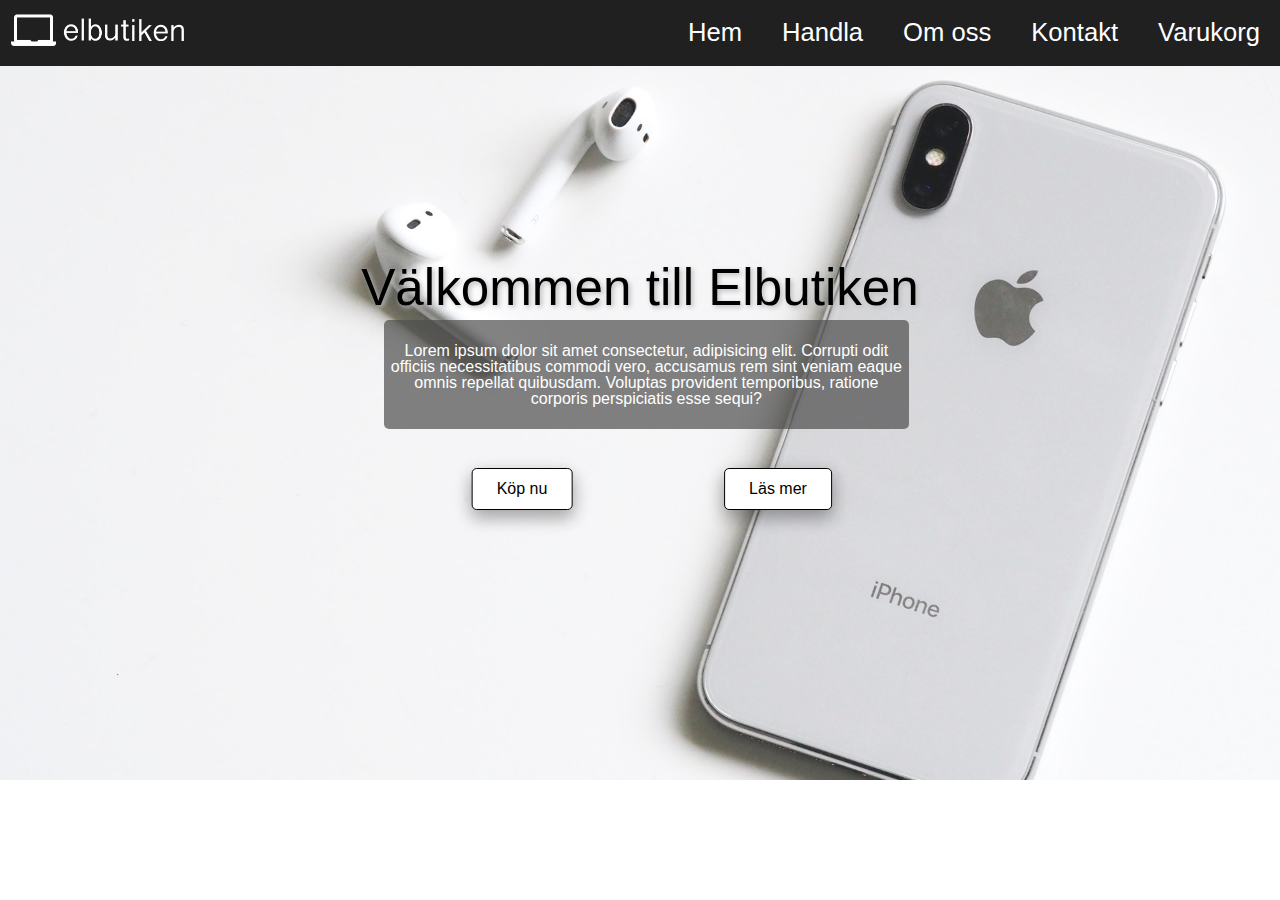
<file: index.html>
<!DOCTYPE html>
<html lang="sv">

  <head>
    <meta charset="UTF-8">
    <meta name="viewport" content="width=device-width, initial-scale=1, shrink-to-fit=no">
    <meta name="description" content="På Elbutiken kan man köpa datorer, mobiltelefoner och tillbehör">
    <meta name="keywords" content="Elbutiken, elektronik, datorer, mobiltelefoner, tillbehör">
    <meta http-equiv="X-UA-Compatible" content="ie=edge">
    <title>Elbutiken - Hem</title>
    <link rel="stylesheet" href="site.css">
    <link rel="stylesheet" href="https://cdnjs.cloudflare.com/ajax/libs/font-awesome/4.7.0/css/font-awesome.min.css">
    <script src="script.js"></script>
  </head>

  <body>
  
    <div class="site-index">

      <header class="invisible-header"></header>

      <!-- Brett fönster -->
      <header class="navbar-brett" id="brett">
        <div class="navbar-logo">
          <a href="index.html"><img src="./bilder/logo_elbutiken.png" alt="logo" style="height: 50px;"></a>
        </div>
        <nav class="navbar-links">
          <ul>
            <li><a aria-label="Varukorg" href="varukorg.html">Varukorg</a></li>
            <li><a aria-label="Kontakt" href="kontakt.html">Kontakt</a></li>
            <li><a aria-label="Om oss" href="omoss.html">Om oss</a></li>
            <li><a aria-label="Handla" href="handla.html">Handla</a></li>
            <li><a aria-label="Hem" href="index.html">Hem</a></li>
          </ul>
        </nav>
      </header>
      <!-- Mellan fönster -->
      <header class="navbar-mellan" id="mellan">
          <div class="navbar-logo">
            <a href="index.html"><img src="./bilder/logo_elbutiken.png" alt="logo" style="height: 50px;"></a>
          </div>
          <nav class="navbar-links">
            <ul>
              <li><a aria-label="Varukorg" href="varukorg.html">Varukorg</a></li>
              <li><a aria-label="Kontakt" href="kontakt.html">Kontakt</a></li>
              <li><a aria-label="Om oss" href="omoss.html">Om oss</a></li>
              <li><a aria-label="Handla" href="handla.html">Handla</a></li>
              <li><a aria-label="Hem" href="index.html">Hem</a></li>
            </ul>
          </nav>
        </header>
      <!-- Smalt fönster -->
       <header class="topnav">
          <a href="index.html" class="active"><img src="./bilder/logo_elbutiken.png" alt="logo" style="height: 50px;"></a>
          <!-- Navigation links (hidden by default) -->
          <nav id="myLinks">
              <ul>
                <li><a class="topnav-links" aria-label="Hem" href="index.html">Hem</a></li>
                <li><a class="topnav-links" aria-label="Handla" href="handla.html">Handla</a></li>
                <li><a class="topnav-links" aria-label="Om oss" href="omoss.html">Om oss</a></li>
                <li><a class="topnav-links" aria-label="Kontakt" href="kontakt.html">Kontakt</a></li>
                <li><a class="topnav-links" aria-label="Varukorg" href="varukorg.html">Varukorg</a></li>
              </ul>
            </nav>
          <!-- "Hamburger menu" / "Bar icon" to toggle the navigation links -->
          <a href="javascript:void(0);" class="icon" onclick="myFunction()">
              <i class="fa fa-bars"></i>
          </a>
         </header>

      <main class="main-area knapp1 knapp2">
  
        <section class="brett-fönster">
          <picture>
            <img class="main-img" src="./bilder/iphone-airpods-big.jpg" alt="iPhone">
          </picture>
          <h2 class="main-heading">Välkommen till Elbutiken</h2>
          <p class="main-text"><br> Lorem ipsum dolor sit amet consectetur, adipisicing elit. Corrupti odit officiis necessitatibus commodi vero, accusamus rem sint veniam eaque omnis repellat quibusdam. Voluptas provident temporibus, ratione corporis perspiciatis esse sequi? <br><br></p>
          <a class="btn1" href="handla.html">Köp nu</a>
          <a class="btn2" href="omoss.html">Läs mer</a>
        </section>

        <section class="mellan-fönster">
          <picture>
            <img class="main-img" src="./bilder/iphone-airpods-medium.jpg" alt="iPhone">
          </picture>
          <h1 class="main-heading">Välkommen till Elbutiken</h1>
          <p class="main-text"><br> Lorem ipsum dolor sit amet consectetur, adipisicing elit. Corrupti odit officiis necessitatibus commodi vero, accusamus rem sint veniam eaque omnis repellat quibusdam. Voluptas provident temporibus, ratione corporis perspiciatis esse sequi? <br><br></p>
          <a class="btn1" href="handla.html">Köp nu</a>
          <a class="btn2" href="omoss.html">Läs mer</a>  
        </section>

        <section class="smalt-fönster">
          <picture>
            <img class="main-img" src="./bilder/iphone-airpods-small2.png" alt="iPhone">
          </picture>
          <h2 class="main-heading">Välkommen till Elbutiken</h2>
          <p class="main-text"><br> Lorem ipsum dolor sit amet consectetur, adipisicing elit. Corrupti odit officiis necessitatibus commodi vero, accusamus rem sint veniam eaque omnis repellat quibusdam. Voluptas provident temporibus, ratione corporis perspiciatis esse sequi? <br><br></p>
          <a class="btn1" href="handla.html">Köp nu</a>
          <a class="btn2" href="omoss.html">Läs mer</a>
        </section>

      </main>

    </div>
  
  </body>

</html>
</file>
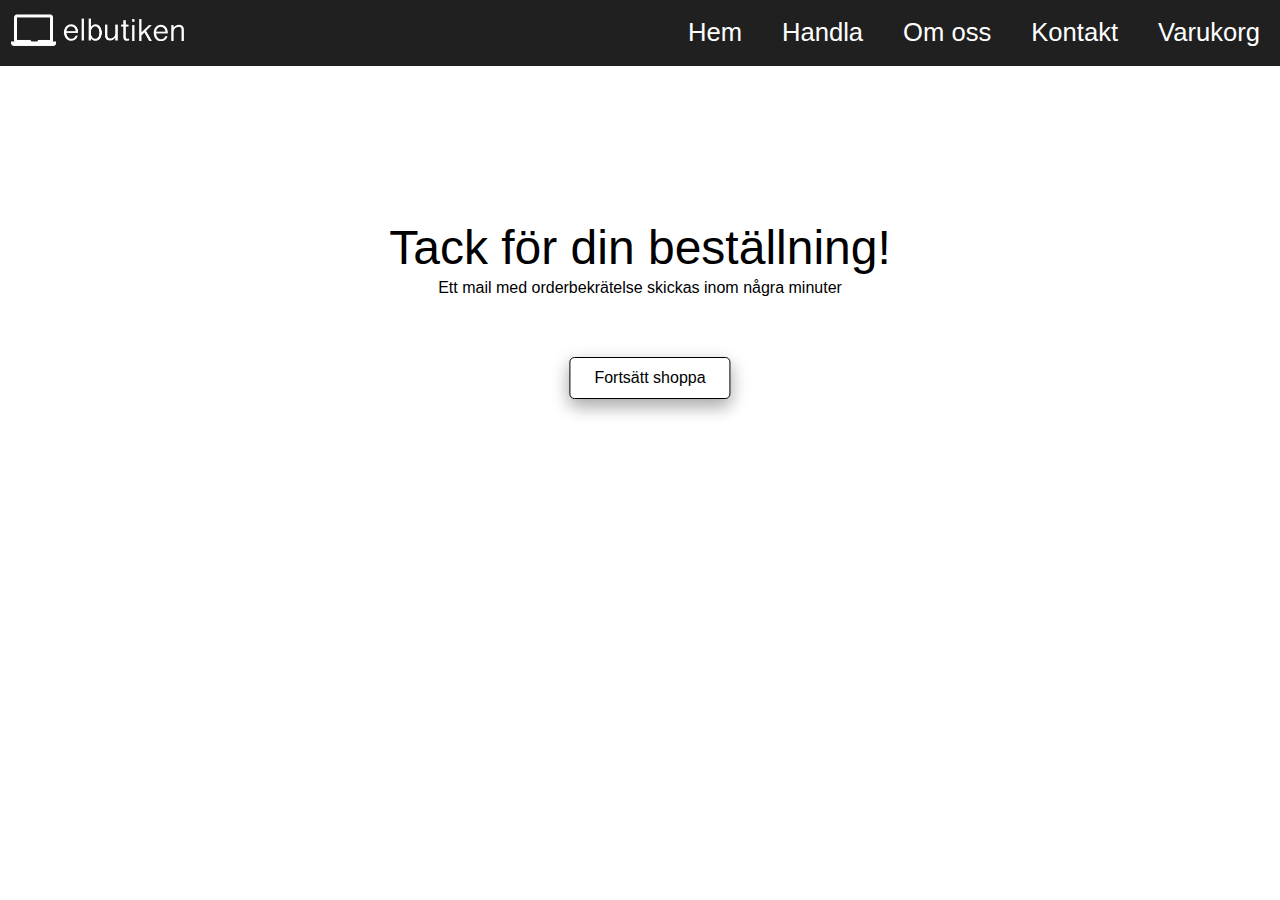
<file: betalning.html>
<!DOCTYPE html>
<html lang="sv">

  <head>
    <meta charset="UTF-8">
    <meta name="viewport" content="width=device-width, initial-scale=1, shrink-to-fit=no">
    <meta name="author" content="Joakim Ziegler">
    <meta name="description" content="På Elbutiken kan man köpa datorer, mobiltelefoner och tillbehör">
    <meta name="keywords" content="Elbutiken, elektronik, datorer, mobiltelefoner, tillbehör">
    <meta http-equiv="X-UA-Compatible" content="ie=edge">
    <title>Elbutiken - varukorg</title>
    <link rel="stylesheet" href="site.css">
    <link rel="stylesheet" href="https://cdnjs.cloudflare.com/ajax/libs/font-awesome/4.7.0/css/font-awesome.min.css">
    <script src="script.js"></script>
  </head>

  <body>
  
     <div class="">

      <header class="invisible-header"></header>

      <!-- Brett fönster -->
      <header class="navbar-brett">
        <div class="navbar-logo">
          <a href="index.html"><img src="./bilder/logo_elbutiken.png" alt="logo" style="height: 50px;"></a>
        </div>
        <nav class="navbar-links">
          <ul>
            <li><a aria-label="Varukorg" href="varukorg.html">Varukorg</a></li>
            <li><a aria-label="Kontakt" href="kontakt.html">Kontakt</a></li>
            <li><a aria-label="Om oss" href="omoss.html">Om oss</a></li>
            <li><a aria-label="Handla" href="handla.html">Handla</a></li>
            <li><a aria-label="Hem" href="index.html">Hem</a></li>
          </ul>
        </nav>
      </header>
      <!-- Mellan fönster -->
      <header class="navbar-mellan">
          <div class="navbar-logo">
            <a href="index.html"><img src="./bilder/logo_elbutiken.png" alt="logo" style="height: 50px;"></a>
          </div>
          <nav class="navbar-links">
            <ul>
             <li><a aria-label="Varukorg" href="varukorg.html">Varukorg</a></li>
             <li><a aria-label="Kontakt" href="kontakt.html">Kontakt</a></li>
             <li><a aria-label="Om oss" href="omoss.html">Om oss</a></li>
             <li><a aria-label="Handla" href="handla.html">Handla</a></li>
             <li><a aria-label="Hem" href="index.html">Hem</a></li>
            </ul>
          </nav>
        </header>
      <!-- Smalt fönster -->
       <header class="topnav">
          <a href="index.html" class="active"><img src="./bilder/logo_elbutiken.png" alt="logo" style="height: 50px;"></a>
          <!-- Navigation links (hidden by default) -->
          <nav id="myLinks">
                <ul>
                  <li><a class="topnav-links" aria-label="Hem" href="index.html">Hem</a></li>
                  <li><a class="topnav-links" aria-label="Handla" href="handla.html">Handla</a></li>
                  <li><a class="topnav-links" aria-label="Om oss" href="omoss.html">Om oss</a></li>
                  <li><a class="topnav-links" aria-label="Kontakt" href="kontakt.html">Kontakt</a></li>
                  <li><a class="topnav-links" aria-label="Varukorg" href="varukorg.html">Varukorg</a></li>
                </ul>
            </nav>
          <!-- "Hamburger menu" / "Bar icon" to toggle the navigation links -->
          <a href="javascript:void(0);" class="icon" onclick="myFunction()">
              <i class="fa fa-bars"></i>
          </a>
         </header>

      <header class="invisible-row-omoss"></header>

      <main class="main-area-omoss shoppa-knapp">

        <h1 class="omoss-heading"><br><br><br> Tack för din beställning!</h1>
        <p class="omoss-main-text">Ett mail med orderbekrätelse skickas inom några minuter<br><br><a class="btn" href="handla.html">Fortsätt shoppa</a></p>
       </main>

    </div>
  
  </body>

</html>
</file>
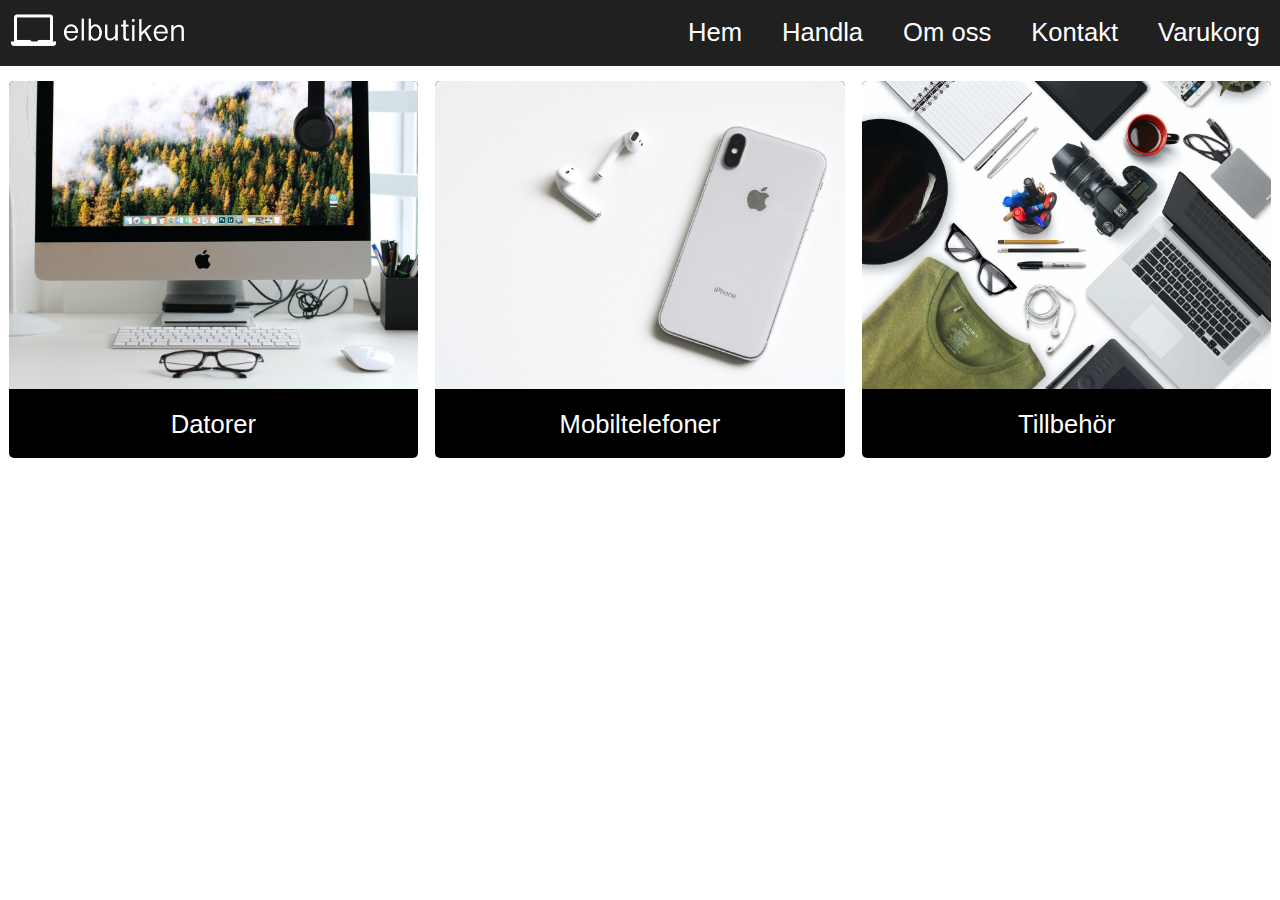
<file: handla.html>
<!DOCTYPE html>
<html lang="sv">

  <head>
    <meta charset="UTF-8">
    <meta name="viewport" content="width=device-width, initial-scale=1, shrink-to-fit=no">
    <meta name="description" content="På Elbutiken kan man köpa datorer, mobiltelefoner och tillbehör">
    <meta name="keywords" content="Elbutiken, elektronik, datorer, mobiltelefoner, tillbehör">
    <meta http-equiv="X-UA-Compatible" content="ie=edge">
    <title>Elbutiken - Handla</title>
    <link rel="stylesheet" href="site.css">
    <link rel="stylesheet" href="https://cdnjs.cloudflare.com/ajax/libs/font-awesome/4.7.0/css/font-awesome.min.css">
    <script src="script.js"></script>
  </head>

  <body>
  
     <div class="site-handla">

      <header class="invisible-header"></header>

      <!-- Brett fönster -->
      <header class="navbar-brett">
        <div class="navbar-logo">
          <a href="index.html"><img src="./bilder/logo_elbutiken.png" alt="logo" style="height: 50px;"></a>
        </div>
        <nav class="navbar-links">
          <ul>
            <li><a aria-label="Varukorg" href="varukorg.html">Varukorg</a></li>
            <li><a aria-label="Kontakt" href="kontakt.html">Kontakt</a></li>
            <li><a aria-label="Om oss" href="omoss.html">Om oss</a></li>
            <li><a aria-label="Handla" href="handla.html">Handla</a></li>
            <li><a aria-label="Hem" href="index.html">Hem</a></li>
          </ul>
        </nav>
      </header>
      <!-- Mellan fönster -->
      <header class="navbar-mellan">
          <div class="navbar-logo">
            <a href="index.html"><img src="./bilder/logo_elbutiken.png" alt="logo" style="height: 50px;"></a>
          </div>
          <nav class="navbar-links">
            <ul>
              <li><a aria-label="Varukorg" href="varukorg.html">Varukorg</a></li>
              <li><a aria-label="Kontakt" href="kontakt.html">Kontakt</a></li>
              <li><a aria-label="Om oss" href="omoss.html">Om oss</a></li>
              <li><a aria-label="Handla" href="handla.html">Handla</a></li>
              <li><a aria-label="Hem" href="index.html">Hem</a></li>
            </ul>
          </nav>
        </header>
      <!-- Smalt fönster -->
       <header class="topnav">
          <a href="index.html" class="active"><img src="./bilder/logo_elbutiken.png" alt="logo" style="height: 50px;"></a>
          <!-- Navigation links (hidden by default) -->
          <nav id="myLinks">
                <ul>
                  <li><a class="topnav-links" aria-label="Hem" href="index.html">Hem</a></li>
                  <li><a class="topnav-links" aria-label="Handla" href="handla.html">Handla</a></li>
                  <li><a class="topnav-links" aria-label="Om oss" href="omoss.html">Om oss</a></li>
                  <li><a class="topnav-links" aria-label="Kontakt" href="kontakt.html">Kontakt</a></li>
                  <li><a class="topnav-links" aria-label="Varukorg" href="varukorg.html">Varukorg</a></li>
                </ul>
            </nav>
          <!-- "Hamburger menu" / "Bar icon" to toggle the navigation links -->
          <a href="javascript:void(0);" class="icon" onclick="myFunction()">
              <i class="fa fa-bars"></i>
          </a>
         </header>

      <main class="main-area-handla">

       <header class="invisible-row"></header>

       <!-- Brett/mellan fönster  -->
           <a href="varukorg.html" class="produkt1-brett box-handla">
            <picture>
                <img class="produkt-img" src="./bilder/imac-medium.jpg" alt="datorer">
            </picture>
              <div class="produkt-grid">
                  <h2 class="produkt-text1"><b>Datorer</b></h2>
              </div>
            </a>
      
          <a href="varukorg.html" class="produkt2-brett box-handla">
            <picture>
                <img class="produkt-img" src="./bilder/iphone-airpods-medium.jpg" alt="mobiltelefoner">
            </picture>
              <div class="produkt-grid">
                 <h2 class="produkt-text1"><b>Mobiltelefoner</b></h2>
              </div>
          </a>

          <a href="varukorg.html" class="produkt3-brett box-handla">
            <picture>
                <img class="produkt-img" src="./bilder/tillbehor-medium.jpg" alt="tillbehör">
            </picture>
              <div class="produkt-grid">
                 <h2 class="produkt-text1"><b>Tillbehör</b></h2>
              </div>
           </a>

        <!-- Smalt fönster  -->
            <a href="varukorg.html" class="produkt1-smalt box-handla">
                <picture>
                  <img class="produkt-img" src="./bilder/imac-small.jpg" alt="datorer">
                </picture>
                <div class="produkt-grid">
                 <h2 class="produkt-text1"><b>Datorer</b></h2>
                </div>
            </a>

            <a href="varukorg.html" class="produkt2-smalt box-handla">
                <picture>
                  <img class="produkt-img" src="./bilder/iphone-airpods-small.jpg" alt="mobiltelefoner">
                </picture>
                <div class="produkt-grid">
                 <h2 class="produkt-text1"><b>Mobiltelefoner</b></h2>
                </div>
            </a>

            <a href="varukorg.html" class="produkt3-smalt box-handla">
                <picture>
                  <img class="produkt-img" src="./bilder/tillbehor-small.jpg" alt="tillbehör">
                </picture>
                <div class="produkt-grid">
                 <h2 class="produkt-text1"><b>Tillbehör</b></h2>
                </div>
            </a>

       </main>

    </div>
  
  </body>

</html>
</file>
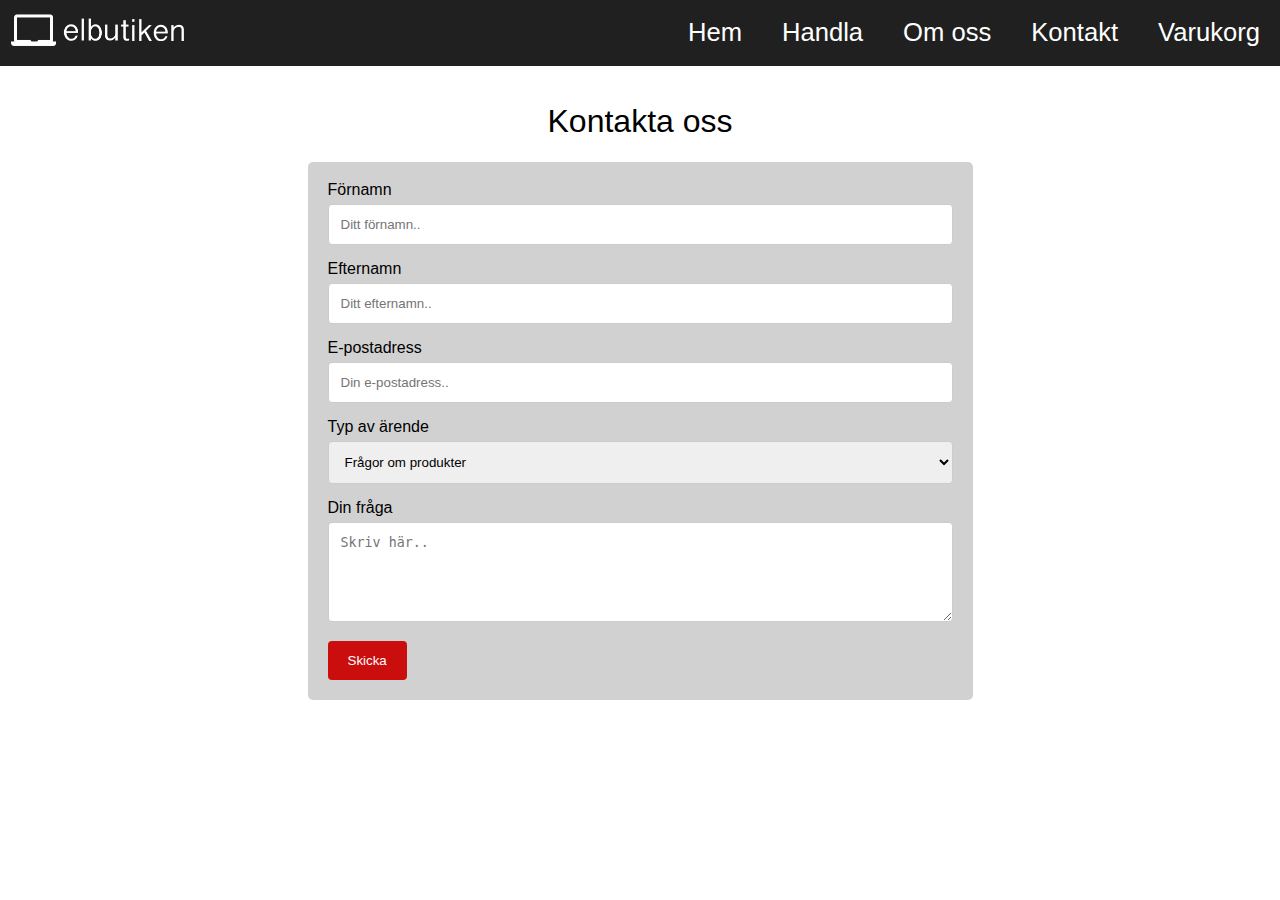
<file: kontakt.html>
<!DOCTYPE html>
<html lang="sv">

  <head>
    <meta charset="UTF-8">
    <meta name="viewport" content="width=device-width, initial-scale=1, shrink-to-fit=no">
    <meta name="description" content="På Elbutiken kan man köpa datorer, mobiltelefoner och tillbehör">
    <meta name="keywords" content="Elbutiken, elektronik, datorer, mobiltelefoner, tillbehör">
    <meta http-equiv="X-UA-Compatible" content="ie=edge">
    <title>Elbutiken - Kontakt</title>
    <link rel="stylesheet" href="site.css">
    <link rel="stylesheet" href="https://cdnjs.cloudflare.com/ajax/libs/font-awesome/4.7.0/css/font-awesome.min.css">
    <script src="script.js"></script>
  </head>

  <body>
  
     <div class="">

      <header class="invisible-header"></header>

      <!-- Brett fönster -->
      <header class="navbar-brett">
        <div class="navbar-logo">
          <a href="index.html"><img src="./bilder/logo_elbutiken.png" alt="logo" style="height: 50px;"></a>
        </div>
        <nav class="navbar-links">
          <ul>
            <li><a aria-label="Varukorg" href="varukorg.html">Varukorg</a></li>
            <li><a aria-label="Kontakt" href="kontakt.html">Kontakt</a></li>
            <li><a aria-label="Om oss" href="omoss.html">Om oss</a></li>
            <li><a aria-label="Handla" href="handla.html">Handla</a></li>
            <li><a aria-label="Hem" href="index.html">Hem</a></li>
          </ul>
        </nav>
      </header>
      <!-- Mellan fönster -->
      <header class="navbar-mellan">
          <div class="navbar-logo">
            <a href="index.html"><img src="./bilder/logo_elbutiken.png" alt="logo" style="height: 50px;"></a>
          </div>
          <nav class="navbar-links">
            <ul>
              <li><a aria-label="Varukorg" href="varukorg.html">Varukorg</a></li>
              <li><a aria-label="Kontakt" href="kontakt.html">Kontakt</a></li>
              <li><a aria-label="Om oss" href="omoss.html">Om oss</a></li>
              <li><a aria-label="Handla" href="handla.html">Handla</a></li>
              <li><a aria-label="Hem" href="index.html">Hem</a></li>
            </ul>
          </nav>
        </header>
      <!-- Smalt fönster -->
       <header class="topnav">
          <a href="index.html" class="active"><img src="./bilder/logo_elbutiken.png" alt="logo" style="height: 50px;"></a>
          <!-- Navigation links (hidden by default) -->
          <nav id="myLinks">
                <ul>
                  <li><a class="topnav-links" aria-label="Hem" href="index.html">Hem</a></li>
                  <li><a class="topnav-links" aria-label="Handla" href="handla.html">Handla</a></li>
                  <li><a class="topnav-links" aria-label="Om oss" href="omoss.html">Om oss</a></li>
                  <li><a class="topnav-links" aria-label="Kontakt" href="kontakt.html">Kontakt</a></li>
                  <li><a class="topnav-links" aria-label="Varukorg" href="varukorg.html">Varukorg</a></li>
                </ul>
            </nav>
          <!-- "Hamburger menu" / "Bar icon" to toggle the navigation links -->
          <a href="javascript:void(0);" class="icon" onclick="myFunction()">
              <i class="fa fa-bars"></i>
          </a>
         </header>

         <header class="invisible-row-kontakt"></header>

      <main class="main-area-kontakt">

          <h2 class="heading-kontakt">Kontakta oss</h2>

          <div class="container">
              <form action="skicka-medelande.html">
            
                <label for="fnamn">Förnamn</label>
                <input type="text" id="fnamn" name="förnamn" placeholder="Ditt förnamn..">
            
                <label for="enamn">Efternamn</label>
                <input type="text" id="enamn" name="efternamn" placeholder="Ditt efternamn..">

                <label for="mail">E-postadress</label>
                <input type="text" id="mail" name="mail" placeholder="Din e-postadress..">
            
                <label for="ärende">Typ av ärende</label>
                <select id="ärende" name="ärende">
                  <option value="produkt">Frågor om produkter</option>
                  <option value="order">Frågor om order</option>
                  <option value="retur">Frågor om retur/reklamation</option>
                  <option value="övrigt">Övriga frågor</option>
                </select>
            
                <label for="subject">Din fråga</label>
                <textarea id="subject" name="subject" placeholder="Skriv här.." style="height:100px"></textarea>

                <input type="submit" value="Skicka">
               </form>
           </div>

       </main>

    </div>
  
  </body>

</html>
</file>
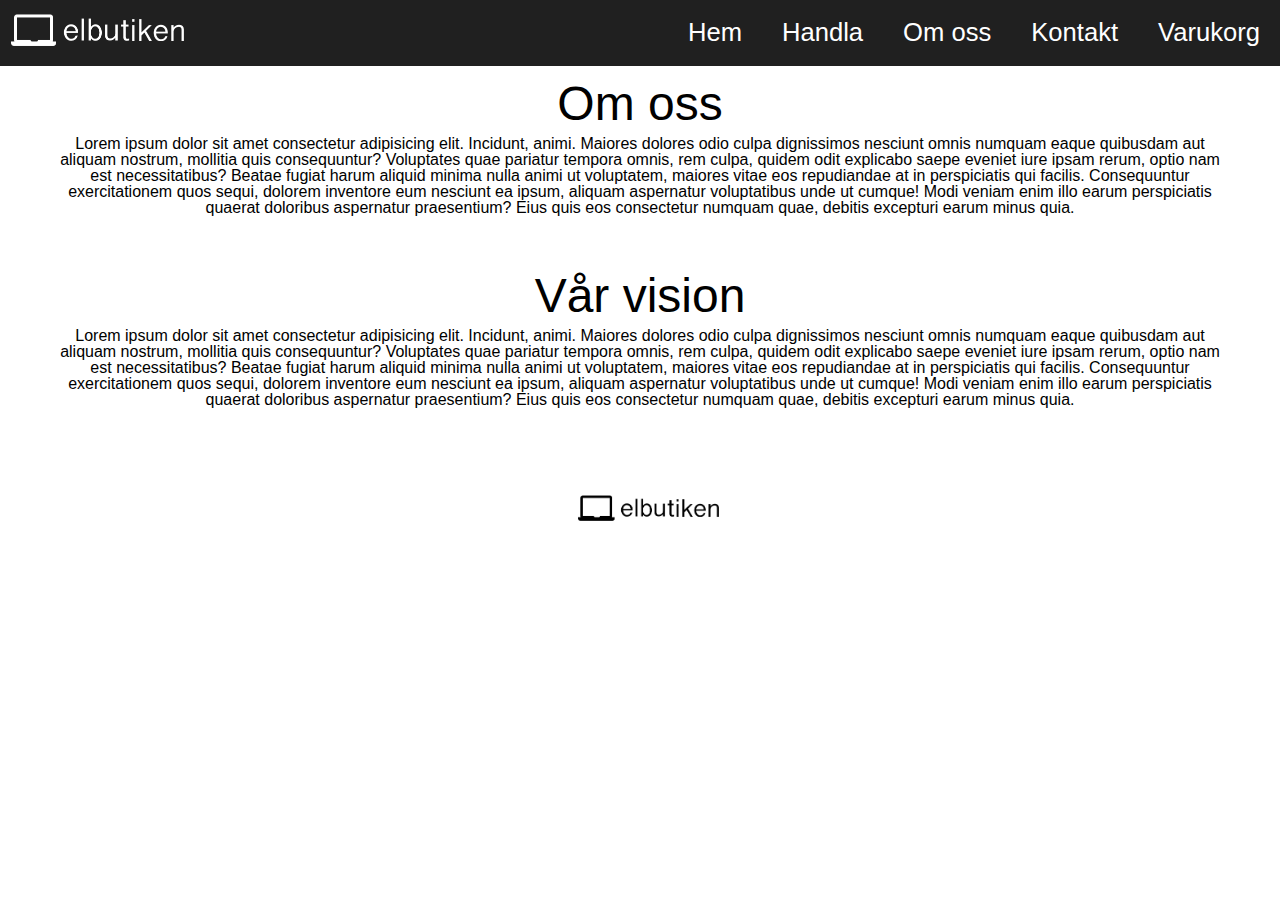
<file: omoss.html>
<!DOCTYPE html>
<html lang="zxx">

  <head>
    <meta charset="UTF-8">
    <meta name="viewport" content="width=device-width, initial-scale=1, shrink-to-fit=no">
    <meta name="description" content="På Elbutiken kan man köpa datorer, mobiltelefoner och tillbehör">
    <meta name="keywords" content="Elbutiken, elektronik, datorer, mobiltelefoner, tillbehör">
    <meta http-equiv="X-UA-Compatible" content="ie=edge">
    <title>Elbutiken - Om oss</title>
    <link rel="stylesheet" href="site.css">
    <link rel="stylesheet" href="https://cdnjs.cloudflare.com/ajax/libs/font-awesome/4.7.0/css/font-awesome.min.css">
    <script src="script.js"></script>
  </head>

  <body>
  
     <div class="">

      <header class="invisible-header"></header>

      <!-- Brett fönster -->
      <header class="navbar-brett">
        <div class="navbar-logo">
          <a href="index.html"><img src="./bilder/logo_elbutiken.png" alt="logo" style="height: 50px;"></a>
        </div>
        <nav class="navbar-links">
          <ul>
            <li><a aria-label="Varukorg" href="varukorg.html">Varukorg</a></li>
            <li><a aria-label="Kontakt" href="kontakt.html">Kontakt</a></li>
            <li><a aria-label="Om oss" href="omoss.html">Om oss</a></li>
            <li><a aria-label="Handla" href="handla.html">Handla</a></li>
            <li><a aria-label="Hem" href="index.html">Hem</a></li>
          </ul>
        </nav>
      </header>
      <!-- Mellan fönster -->
      <header class="navbar-mellan">
          <div class="navbar-logo">
            <a href="index.html"><img src="./bilder/logo_elbutiken.png" alt="logo" style="height: 50px;"></a>
          </div>
          <nav class="navbar-links">
            <ul>
              <li><a aria-label="Varukorg" href="varukorg.html">Varukorg</a></li>
              <li><a aria-label="Kontakt" href="kontakt.html">Kontakt</a></li>
              <li><a aria-label="Om oss" href="omoss.html">Om oss</a></li>
              <li><a aria-label="Handla" href="handla.html">Handla</a></li>
              <li><a aria-label="Hem" href="index.html">Hem</a></li>
            </ul>
          </nav>
        </header>
      <!-- Smalt fönster -->
       <header class="topnav">
          <a href="index.html" class="active"><img src="./bilder/logo_elbutiken.png" alt="logo" style="height: 50px;"></a>
          <!-- Navigation links (hidden by default) -->
          <nav id="myLinks">
                <ul>
                  <li><a class="topnav-links" aria-label="Hem" href="index.html">Hem</a></li>
                  <li><a class="topnav-links" aria-label="Handla" href="handla.html">Handla</a></li>
                  <li><a class="topnav-links" aria-label="Om oss" href="omoss.html">Om oss</a></li>
                  <li><a class="topnav-links" aria-label="Kontakt" href="kontakt.html">Kontakt</a></li>
                  <li><a class="topnav-links" aria-label="Varukorg" href="varukorg.html">Varukorg</a></li>
                </ul>
            </nav>
          <!-- "Hamburger menu" / "Bar icon" to toggle the navigation links -->
          <a href="javascript:void(0);" class="icon" onclick="myFunction()">
              <i class="fa fa-bars"></i>
          </a>
         </header>

      <header class="invisible-row-omoss"></header>

      <main class="main-area-omoss">

            <h1 class="omoss-heading">Om oss</h1>
            <p class="omoss-main-text">Lorem ipsum dolor sit amet consectetur adipisicing elit. Incidunt, animi. Maiores dolores odio culpa dignissimos nesciunt omnis numquam eaque quibusdam aut aliquam nostrum, mollitia quis consequuntur? Voluptates quae pariatur tempora omnis, rem culpa, quidem odit explicabo saepe eveniet iure ipsam rerum, optio nam est necessitatibus? Beatae fugiat harum aliquid minima nulla animi ut voluptatem, maiores vitae eos repudiandae at in perspiciatis qui facilis. Consequuntur exercitationem quos sequi, dolorem inventore eum nesciunt ea ipsum, aliquam aspernatur voluptatibus unde ut cumque! Modi veniam enim illo earum perspiciatis quaerat doloribus aspernatur praesentium? Eius quis eos consectetur numquam quae, debitis excepturi earum minus quia.</p>

            <h1 class="omoss-heading"><br>Vår vision</h1>
            <p class="omoss-main-text">Lorem ipsum dolor sit amet consectetur adipisicing elit. Incidunt, animi. Maiores dolores odio culpa dignissimos nesciunt omnis numquam eaque quibusdam aut aliquam nostrum, mollitia quis consequuntur? Voluptates quae pariatur tempora omnis, rem culpa, quidem odit explicabo saepe eveniet iure ipsam rerum, optio nam est necessitatibus? Beatae fugiat harum aliquid minima nulla animi ut voluptatem, maiores vitae eos repudiandae at in perspiciatis qui facilis. Consequuntur exercitationem quos sequi, dolorem inventore eum nesciunt ea ipsum, aliquam aspernatur voluptatibus unde ut cumque! Modi veniam enim illo earum perspiciatis quaerat doloribus aspernatur praesentium? Eius quis eos consectetur numquam quae, debitis excepturi earum minus quia.</p>

            <picture class="logo-omoss">
                <img class="logo-omoss" src="./bilder/logo-elbutiken-svart.png" alt="logotyp">
            </picture>
       </main>

    </div>
  
  </body>

</html>
</file>
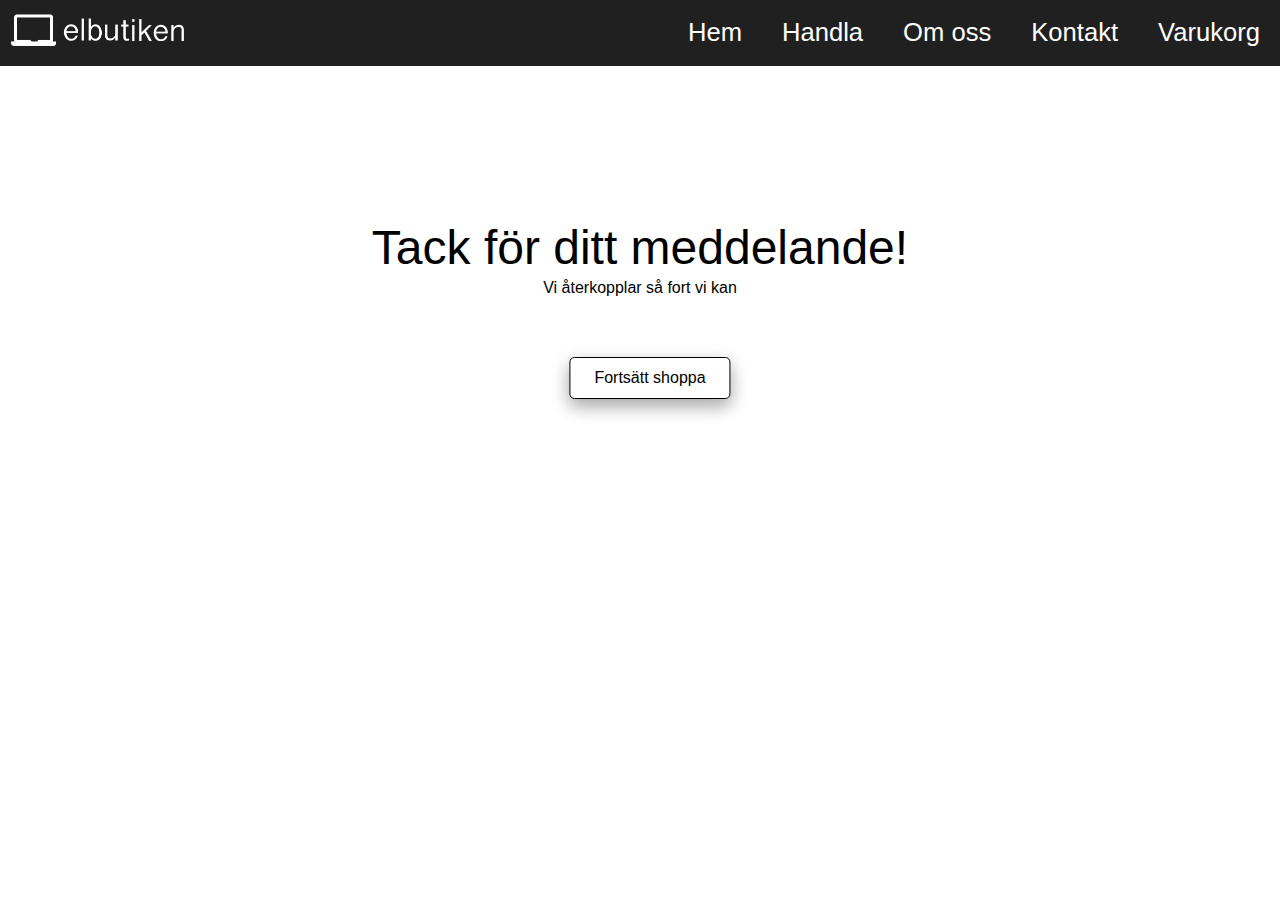
<file: skicka-medelande.html>
<!DOCTYPE html>
<html lang="sv">

  <head>
    <meta charset="UTF-8">
    <meta name="viewport" content="width=device-width, initial-scale=1, shrink-to-fit=no">
    <meta name="description" content="På Elbutiken kan man köpa datorer, mobiltelefoner och tillbehör">
    <meta name="keywords" content="Elbutiken, elektronik, datorer, mobiltelefoner, tillbehör">
    <meta http-equiv="X-UA-Compatible" content="ie=edge">
    <title>Elbutiken - Kontakt</title>
    <link rel="stylesheet" href="site.css">
    <link rel="stylesheet" href="https://cdnjs.cloudflare.com/ajax/libs/font-awesome/4.7.0/css/font-awesome.min.css">
    <script src="script.js"></script>
  </head>

  <body>
  
     <div class="">

      <header class="invisible-header"></header>

      <!-- Brett fönster -->
      <header class="navbar-brett">
        <div class="navbar-logo">
          <a href="index.html"><img src="./bilder/logo_elbutiken.png" alt="logo" style="height: 50px;"></a>
        </div>
        <nav class="navbar-links">
          <ul>
            <li><a aria-label="Varukorg" href="varukorg.html">Varukorg</a></li>
            <li><a aria-label="Kontakt" href="kontakt.html">Kontakt</a></li>
            <li><a aria-label="Om oss" href="omoss.html">Om oss</a></li>
            <li><a aria-label="Handla" href="handla.html">Handla</a></li>
            <li><a aria-label="Hem" href="index.html">Hem</a></li>
          </ul>
        </nav>
      </header>
      <!-- Mellan fönster -->
      <header class="navbar-mellan">
          <div class="navbar-logo">
            <a href="index.html"><img src="./bilder/logo_elbutiken.png" alt="logo" style="height: 50px;"></a>
          </div>
          <nav class="navbar-links">
            <ul>
              <li><a aria-label="Varukorg" href="varukorg.html">Varukorg</a></li>
              <li><a aria-label="Kontakt" href="kontakt.html">Kontakt</a></li>
              <li><a aria-label="Om oss" href="omoss.html">Om oss</a></li>
              <li><a aria-label="Handla" href="handla.html">Handla</a></li>
              <li><a aria-label="Hem" href="index.html">Hem</a></li>
            </ul>
          </nav>
        </header>
      <!-- Smalt fönster -->
       <header class="topnav">
          <a href="index.html" class="active"><img src="./bilder/logo_elbutiken.png" alt="logo" style="height: 50px;"></a>
          <!-- Navigation links (hidden by default) -->
          <nav id="myLinks">
                <ul>
                  <li><a class="topnav-links" aria-label="Hem" href="index.html">Hem</a></li>
                  <li><a class="topnav-links" aria-label="Handla" href="handla.html">Handla</a></li>
                  <li><a class="topnav-links" aria-label="Om oss" href="omoss.html">Om oss</a></li>
                  <li><a class="topnav-links" aria-label="Kontakt" href="kontakt.html">Kontakt</a></li>
                  <li><a class="topnav-links" aria-label="Varukorg" href="varukorg.html">Varukorg</a></li>
                </ul>
            </nav>
          <!-- "Hamburger menu" / "Bar icon" to toggle the navigation links -->
          <a href="javascript:void(0);" class="icon" onclick="myFunction()">
              <i class="fa fa-bars"></i>
          </a>
         </header>

      <header class="invisible-row-omoss"></header>

      <main class="main-area-omoss shoppa-knapp">

        <h1 class="omoss-heading"><br><br><br> Tack för ditt meddelande!</h1>
        <p class="omoss-main-text">Vi återkopplar så fort vi kan <br><br><a class="btn" href="handla.html">Fortsätt shoppa</a></p>
       </main>

    </div>
  
  </body>

</html>
</file>
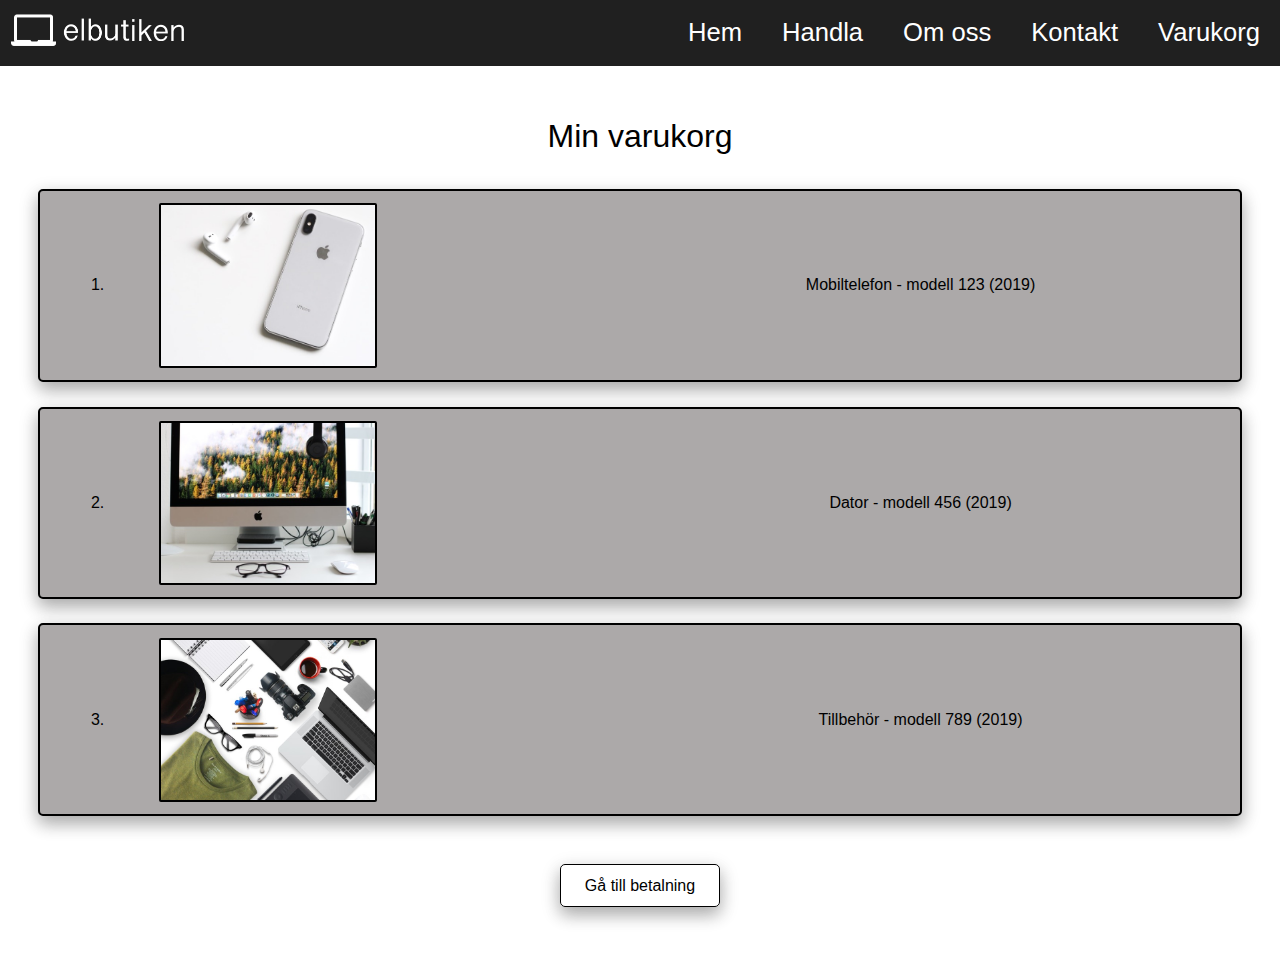
<file: varukorg.html>
<!DOCTYPE html>
<html lang="sv">

  <head>
    <meta charset="UTF-8">
    <meta name="viewport" content="width=device-width, initial-scale=1, shrink-to-fit=no">
    <meta name="description" content="På Elbutiken kan man köpa datorer, mobiltelefoner och tillbehör">
    <meta name="keywords" content="Elbutiken, elektronik, datorer, mobiltelefoner, tillbehör">
    <meta http-equiv="X-UA-Compatible" content="ie=edge">
    <title>Elbutiken - Varukorg</title>
    <link rel="stylesheet" href="site.css">
    <link rel="stylesheet" href="https://cdnjs.cloudflare.com/ajax/libs/font-awesome/4.7.0/css/font-awesome.min.css">
    <script src="script.js"></script>
  </head>

  <body>
  
     <div class="">

      <header class="invisible-header"></header>

      <!-- Brett fönster -->
      <header class="navbar-brett">
        <div class="navbar-logo">
          <a href="index.html"><img src="./bilder/logo_elbutiken.png" alt="logo" style="height: 50px;"></a>
        </div>
        <nav class="navbar-links">
          <ul>
            <li><a aria-label="Varukorg" href="varukorg.html">Varukorg</a></li>
            <li><a aria-label="Kontakt" href="kontakt.html">Kontakt</a></li>
            <li><a aria-label="Om oss" href="omoss.html">Om oss</a></li>
            <li><a aria-label="Handla" href="handla.html">Handla</a></li>
            <li><a aria-label="Hem" href="index.html">Hem</a></li>
          </ul>
        </nav>
      </header>
      <!-- Mellan fönster -->
      <header class="navbar-mellan">
          <div class="navbar-logo">
            <a href="index.html"><img src="./bilder/logo_elbutiken.png" alt="logo" style="height: 50px;"></a>
          </div>
          <nav class="navbar-links">
            <ul>
              <li><a aria-label="Varukorg" href="varukorg.html">Varukorg</a></li>
              <li><a aria-label="Kontakt" href="kontakt.html">Kontakt</a></li>
              <li><a aria-label="Om oss" href="omoss.html">Om oss</a></li>
              <li><a aria-label="Handla" href="handla.html">Handla</a></li>
              <li><a aria-label="Hem" href="index.html">Hem</a></li>
            </ul>
          </nav>
        </header>
      <!-- Smalt fönster -->
       <header class="topnav">
          <a href="index.html" class="active"><img src="./bilder/logo_elbutiken.png" alt="logo" style="height: 50px;"></a>
          <!-- Navigation links (hidden by default) -->
          <nav id="myLinks">
                <ul>
                  <li><a class="topnav-links" aria-label="Hem" href="index.html">Hem</a></li>
                  <li><a class="topnav-links" aria-label="Handla" href="handla.html">Handla</a></li>
                  <li><a class="topnav-links" aria-label="Om oss" href="omoss.html">Om oss</a></li>
                  <li><a class="topnav-links" aria-label="Kontakt" href="kontakt.html">Kontakt</a></li>
                  <li><a class="topnav-links" aria-label="Varukorg" href="varukorg.html">Varukorg</a></li>
                </ul>
            </nav>
          <!-- "Hamburger menu" / "Bar icon" to toggle the navigation links -->
          <a href="javascript:void(0);" class="icon" onclick="myFunction()">
              <i class="fa fa-bars"></i>
          </a>
         </header>

         <header class="invisible-row-varukorg"></header>

      <main class="main-area-varukorg">

        <h2 class="heading-varukorg">Min varukorg</h2>

        <section class="föremål1 föremål-grid">
          <p class="föremål-text">1.</p>
          <picture> 
            <img class="föremål-bild" src="./bilder/iphone-airpods-small.jpg" alt="">
          </picture>
          <h4 class="föremål-text">Mobiltelefon - modell 123 (2019)</h4>
        </section>

        <section class="föremål2 föremål-grid">
            <p class="föremål-text">2.</p>
            <picture> 
              <img class="föremål-bild" src="./bilder/imac-small.jpg" alt="">
            </picture>
            <h4 class="föremål-text">Dator - modell 456 (2019)</h4>
        </section>

        <section class="föremål3 föremål-grid">
            <p class="föremål-text">3.</p>
            <picture> 
              <img class="föremål-bild" src="./bilder/tillbehor-small.jpg" alt="">
            </picture>
            <h4 class="föremål-text">Tillbehör - modell 789 (2019)</h4>
        </section>

        <div class="betala-knapp">
            <a class="btn3" href="betalning.html">Gå till betalning</a>
        </div>
 
       </main>

    </div>
  
  </body>

</html>
</file>
<file: site.css>
/* CSS-RESET START*/
html, body, div, span, applet, object, iframe,
h1, h2, h3, h4, h5, h6, p, blockquote, pre,
a, abbr, acronym, address, big, cite, code,
del, dfn, em, img, ins, kbd, q, s, samp,
small, strike, strong, sub, sup, tt, var,
b, u, i, center,
dl, dt, dd, ol, ul, li,
fieldset, form, label, legend,
table, caption, tbody, tfoot, thead, tr, th, td,
article, aside, canvas, details, embed, 
figure, figcaption, footer, header, hgroup, 
menu, nav, output, ruby, section, summary,
time, mark, audio, video {
	margin: 0;
	padding: 0;
	border: 0;
	font-size: 100%;
	font: inherit;
	vertical-align: baseline;
}
/* HTML5 display-role reset for older browsers */
article, aside, details, figcaption, figure, 
footer, header, hgroup, menu, nav, section {
	display: block;
}
body {
	line-height: 1;
}
ol, ul {
	list-style: none;
}
blockquote, q {
	quotes: none;
}
blockquote:before, blockquote:after,
q:before, q:after {
	content: '';
	content: none;
}
table {
	border-collapse: collapse;
	border-spacing: 0;
}
/* CSS-RESET END*/


body{
background-color: rgb(255, 255, 255);
font-family: 'Lucida Sans', 'Lucida Sans Regular', 'Lucida Grande', 'Lucida Sans Unicode', Geneva, Verdana, sans-serif;
}
.invisible-header{
	grid-row: 1;
	grid-column: 1/2;
	height: 60px;
}
a:link{
	text-decoration: none;
}

/*Main om oss - START*/
	.invisible-row-omoss{
		grid-row: 1;
		grid-column: 1/4;
		height: 20px;
	}
	.main-area-omoss{
		display: grid;
		grid-template-columns: 1fr;
	}
	.omoss-heading{
		font-size: 3em;
		text-align: center;
	}
	.omoss-main-text{
		font-size: 1em;
		padding: 0.5em 3em;
		text-align: center;
	}
	.logo-omoss{
		display: block;
  margin-left: auto;
  margin-right: auto;
		width: 150px;
		padding: 5%;
	}
/*Main om oss - END*/

/*Main kontakt - START*/
.invisible-row-kontakt{
	grid-row: 1;
	grid-column: 1/4;
	height: 20px;
}
.heading-kontakt{
	text-align: center;
	font-size: 2em;
	padding: 2%;
}
.main-area-kontakt{
	display: grid;
	grid-template-columns: 1fr;
	margin: 0px 15px 15px 15px;
}
.shoppa-knapp{
	position: relative;
	width: 100%;
}
.shoppa-knapp .btn{
	position: absolute;
	top: 120%;
	margin-left: auto;
	margin-right: auto;
	transform: translate(-50%, -50%);
	-ms-transform: translate(-50%, -50%);
	background-color: rgb(255, 255, 255);
	color: rgb(0, 0, 0);
	border: 1.5px solid black;
	box-shadow: 0 8px 16px 0 rgba(0,0,0,0.2), 0 6px 20px 0 rgba(0,0,0,0.19);
	font-size: 16px;
	padding: 12px 24px;
	margin: 10px;
	cursor: pointer;
	border-radius: 5px;
	text-align: center;
	text-decoration: none;
}
.shoppa-knapp .btn:hover{
	background-color: black;
	color: white;
	box-shadow: 0 12px 16px 0 rgba(0,0,0,0.24), 0 17px 50px 0 rgba(0,0,0,0.19);
}
input[type=text], select, textarea {
	width: 100%;
	padding: 12px; 
	border: 1px solid #ccc;
	border-radius: 4px;
	box-sizing: border-box;
	margin-top: 6px;
	margin-bottom: 16px;
	resize: vertical;
}
input[type=submit] {
	background-color: rgb(202, 14, 14);
	color: white;
	padding: 12px 20px;
	border: none;
	border-radius: 4px;
	cursor: pointer;
}
input[type=submit]:hover {
	background-color: #45a049;
}
/*Main kontakt - END*/

/*Main varukorg - START*/
.invisible-row-varukorg{
	grid-row: 1;
	grid-column: 1/4;
	height: 10px;
}
.main-area-varukorg{
	display: grid;
	grid-template-columns: 1fr;
	text-align: center;
	margin: 2%;
}
.heading-varukorg{
	font-size: 2em;
	padding: 2%;
}
.föremål-grid{
	display: grid;
	grid-template-columns: 1fr 5fr 5fr;
}
.föremål-bild{
	width: 40%;
	float: left;
	border-radius: 2px;
	border: 2px solid rgb(0, 0, 0);
}
.föremål-text{
	margin: auto;
	padding-right: 15%;
}
.föremål1{
	grid-row: 2;
	margin: 1%;
	padding: 1%;
	border-radius: 5px;
	border: 2px solid black;
	background-color: rgb(172, 169, 169);
	box-shadow: 0 8px 16px 0 rgba(0,0,0,0.2), 0 6px 20px 0 rgba(0,0,0,0.19);
}
.föremål2{
	grid-row: 3;
	margin: 1%;
	padding: 1%;
	border-radius: 5px;
	border: 2px solid black;
	background-color: rgb(172, 169, 169);
	box-shadow: 0 8px 16px 0 rgba(0,0,0,0.2), 0 6px 20px 0 rgba(0,0,0,0.19);
}
.föremål3{
	grid-row: 4;
	margin: 1%;
	padding: 1%;
	border-radius: 5px;
	border: 2px solid black;
	background-color: rgb(172, 169, 169);
	box-shadow: 0 8px 16px 0 rgba(0,0,0,0.2), 0 6px 20px 0 rgba(0,0,0,0.19);
}
.betala-knapp{
	margin: 4% auto 4% auto;
	grid-row: 5;
	width: 100%;
}
.betala-knapp .btn3{
	transform: translate(-50%, -50%);
	-ms-transform: translate(-50%, -50%);
	background-color: rgb(255, 255, 255);
	color: rgb(0, 0, 0);
	border: 1.5px solid black;
	box-shadow: 0 8px 16px 0 rgba(0,0,0,0.2), 0 6px 20px 0 rgba(0,0,0,0.19);
	font-size: 16px;
	padding: 12px 24px;
	cursor: pointer;
	border-radius: 5px;
	text-align: center;
	text-decoration: none;
}
.betala-knapp .btn3:hover{
	background-color: black;
	color: white;
	box-shadow: 0 12px 16px 0 rgba(0,0,0,0.24), 0 17px 50px 0 rgba(0,0,0,0.19);
}
/*Main varukorg - END*/

/* brett-fönster */
@media (min-width: 851px) {
	.brett-fönster{
		display: inline;
	}
	.mellan-fönster{
  display: none;
	}
	.smalt-fönster{
  display: none;
	}
	.navbar-mellan{
		display: none;
	}
	.topnav{
		display: none;
	}
	#mellan{
		display: none;
	}
	#smalt{
		display: none;
	}
	/*Huvudmeny - Start*/
	.navbar-brett{
		background-color: rgb(32, 32, 32);
		position: fixed;
		top: 0;
		width: 100%;
		z-index: 999;
		font-size: 2vw;
	}
	.navbar-logo{
		padding: 5px;
		float: left;
	}
	.navbar-links a{
		float: right;
		display: block;
		color: white;
		text-align: center;
		padding: 20px;
		text-decoration: none;
	}
	.navbar-links a:hover{
		background-color: #ddd;
		color: black;
	}
	/*Huvudmeny - END*/

 /*Main startsida - START*/
	.site-index{
		display: grid;
		grid-template-columns: 1fr;
	}
	.main-area{
		grid-column: 1/2;
		grid-row: 2;
	}
	.main-img{
		width: 100%;
	}
	.main-heading{
		position: absolute;
		width: 100%;
		top: 28%;
		text-align: center;
		text-shadow: 2px 2px 5px rgb(187, 187, 187);
		font-size: 4vw;
	}
	.main-text{
		position: absolute;
		left: 30%;
		width: 40%;
		top: 36%;
		text-align: center;
		padding: 0.5%;
		background-color: rgba(77, 77, 77, 0.7);
		color: rgb(255, 255, 255);
		font-size: 1.25vw;
		border-radius: 5px;
	}
	.knapp1{
		position: relative;
		width: 100%;
	}
	.knapp1 .btn1{
		position: absolute;
		top: 58%;
		left: 40%;
		transform: translate(-50%, -50%);
		-ms-transform: translate(-50%, -50%);
		background-color: rgb(255, 255, 255);
		color: rgb(0, 0, 0);
		border: 1.5px solid black;
		box-shadow: 0 8px 16px 0 rgba(0,0,0,0.2), 0 6px 20px 0 rgba(0,0,0,0.19);
		font-size: 16px;
		padding: 12px 24px;
		margin: 10px;
		cursor: pointer;
		border-radius: 5px;
		text-align: center;
		text-decoration: none;
	}
	.knapp1 .btn1:hover{
		background-color: black;
		color: white;
		box-shadow: 0 12px 16px 0 rgba(0,0,0,0.24), 0 17px 50px 0 rgba(0,0,0,0.19);
	}
	.knapp2{
		position: relative;
		width: 100%;
	}
	.knapp2 .btn2{
		position: absolute;
		top: 58%;
		left: 60%;
		transform: translate(-50%, -50%);
		-ms-transform: translate(-50%, -50%);
		background-color: rgb(255, 255, 255);
		color: rgb(0, 0, 0);
		border: 1.5px solid black;
		box-shadow: 0 8px 16px 0 rgba(0,0,0,0.2), 0 6px 20px 0 rgba(0,0,0,0.19);
		font-size: 16px;
		padding: 12px 24px;
		margin: 10px;
		cursor: pointer;
		border-radius: 5px;
		text-align: center;
		text-decoration: none;
	}
	.knapp2 .btn2:hover{
		background-color: black;
		color: white;
		box-shadow: 0 12px 16px 0 rgba(0,0,0,0.24), 0 17px 50px 0 rgba(0,0,0,0.19);
	}
	/*Main startsida - END*/

	/*Main handla - START*/
	.site-handla{
		display: grid;
		grid-template-columns: auto auto auto;
	}
	.invisible-row{
		grid-row: 1;
		grid-column: 1/4;
		height: 60px;
	}
	.main-area-handla{
		display: grid;
		grid-template-columns: 1fr 1fr 1fr;
	}
	.box-handla{
		background: black;
		color: white;
		border-radius: 5px;
		padding: 5%;
		transition: transform .2s;
		margin: 5% 2% 2% 2%;
	}
	.box-handla:hover{
		transform: scale(1.03);
	}
	.produkt-img{
		border-radius: 5px 5px 0px 0px;
		width: 100%;
	}
	.produkt-grid{
		display: grid;
		grid-template-columns: 1fr;
		padding: 5%;
	}
	.produkt1-brett{
		grid-row: 2;
		grid-column: 1;
		padding: 0px;
	}
	.produkt2-brett{
		grid-row: 2;
		grid-column: 2;
		padding: 0px;
	}
	.produkt3-brett{
		grid-row: 2;
		grid-column: 3;
		padding: 0px;
	}
	.produkt1-smalt{
		display: none;
	}
	.produkt2-smalt{
		display: none;
	}
	.produkt3-smalt{
		display: none;
	}
	.produkt-text1 {
		grid-column: 1;
		font-size: 2vw;
		text-align: center;
	}
	/*Main handla - END*/

	/*Main kontakt - START*/
	.container {
		border-radius: 5px;
		background-color: #d1d1d1;
		padding: 20px;
		width: 50%;
		margin-left: auto;
		margin-right: auto;
		/*Main kontakt - END*/
	}
}

/* mellan-fönster */
@media (min-width: 601px) and (max-width: 850px) {
	.brett-fönster{
		display: none;
	}
	.mellan-fönster{
  display: inline;
	}
	.smalt-fönster{
		display: none;
	}
	.navbar-brett{
		display: none;
	}
	.topnav{
		display: none;
	}
	#brett{
		display: none;
	}
	#smalt{
		display: none;
	}
	/*Huvudmeny - Start*/
 .navbar-mellan{
	 background-color: rgb(32, 32, 32);
	 position: fixed;
	 top: 0;
	 width: 100%;
	 z-index: 999;
	 font-size: 2vw;
 }
	.navbar-logo{
		padding: 5px;
		float: left;
	}
	.navbar-links a{
		float: right;
		display: block;
		color: white;
		text-align: center;
		padding: 20px;
		text-decoration: none;
	}
	.navbar-links a:hover{
		background-color: #ddd;
		color: black;
	}
	/*Huvudmeny - END*/

	/*Main startsida - START*/
	.site-index{
		display: grid;
		grid-template-columns: 1fr;
	}
	.main-area{
		grid-column: 1/2;
		grid-row: 2;
	}
	.main-img{
		width: 100%;
	}
	.main-heading{
		position: absolute;
		width: 100%;
		top: 28%;
		text-align: center;
		text-shadow: 2px 2px 5px rgb(187, 187, 187);
		font-size: 6vw;
	}
	.main-text{
		position: absolute;
		left: 30%;
		width: 40%;
		top: 36%;
		text-align: center;
		padding: 0.5%;
		background-color: rgba(77, 77, 77, 0.7);
		color: rgb(255, 255, 255);
		font-size: 1.5vw;
		border-radius: 5px;
	}
	.knapp1{
		position: relative;
		width: 100%;
	}
	.knapp1 .btn1{
		position: absolute;
		top: 58%;
		left: 40%;
		transform: translate(-50%, -50%);
		-ms-transform: translate(-50%, -50%);
		background-color: rgb(255, 255, 255);
		color: rgb(0, 0, 0);
		border: 1.5px solid black;
		box-shadow: 0 8px 16px 0 rgba(0,0,0,0.2), 0 6px 20px 0 rgba(0,0,0,0.19);
		font-size: 16px;
		padding: 12px 24px;
		margin: 10px;
		cursor: pointer;
		border-radius: 5px;
		text-align: center;
		text-decoration: none;
	}
	.knapp1 .btn1:hover{
		background-color: black;
		color: white;
		box-shadow: 0 12px 16px 0 rgba(0,0,0,0.24), 0 17px 50px 0 rgba(0,0,0,0.19);
	}
	.knapp2{
		position: relative;
		width: 100%;
	}
	.knapp2 .btn2{
		position: absolute;
		top: 58%;
		left: 60%;
		transform: translate(-50%, -50%);
		-ms-transform: translate(-50%, -50%);
		background-color: rgb(255, 255, 255);
		color: rgb(0, 0, 0);
		border: 1.5px solid black;
		box-shadow: 0 8px 16px 0 rgba(0,0,0,0.2), 0 6px 20px 0 rgba(0,0,0,0.19);
		font-size: 16px;
		padding: 12px 24px;
		margin: 10px;
		cursor: pointer;
		border-radius: 5px;
		text-align: center;
		text-decoration: none;
	}
	.knapp2 .btn2:hover{
		background-color: black;
		color: white;
		box-shadow: 0 12px 16px 0 rgba(0,0,0,0.24), 0 17px 50px 0 rgba(0,0,0,0.19);
	}
	/*Main startsida - END*/

	/*Main handla - START*/
	.site-handla{
		display: grid;
		grid-template-columns: auto auto;
	}
	.invisible-row{
		grid-row: 1;
		grid-column: 1/3;
		height: 60px;
	}
	.main-area-handla{
		display: grid;
		grid-template-columns: 1fr 1fr;
	}
	.box-handla{
		background: black;
		color: white;
		border-radius: 5px;
		padding: 5%;
		transition: transform .2s;
		margin: 5% 2% 2% 2%;
	}
	.box-handla:hover{
		transform: scale(1.03);
	}
	.produkt-img{
		border-radius: 5px 5px 0px 0px;
		width: 100%;
	}
	.produkt-grid{
		display: grid;
		grid-template-columns: 1fr;
		padding: 5%;
	}
	.produkt1-brett{
		grid-row: 2;
		grid-column: 1;
		padding: 0px;
	}
	.produkt2-brett{
		grid-row: 2;
		grid-column: 2;
		padding: 0px;
	}
	.produkt3-brett{
		grid-row: 3;
		grid-column: 1;
		padding: 0px;
	}
	.produkt1-smalt{
		display: none;
	}
	.produkt2-smalt{
		display: none;
	}
	.produkt3-smalt{
		display: none;
	}
	.produkt-text1 {
		grid-column: 1;
		font-size: 3vw;
		text-align: center;
	}
	/*Main handla - END*/

	/*Main kontakt - START*/
	.container {
		border-radius: 5px;
		background-color: #d1d1d1;
		padding: 20px;
		width: 70%;
		margin-left: auto;
		margin-right: auto;
	}
	/*Main kontakt - END*/	
}

/* smalt-fönster */
@media (max-width: 600px) {
	.brett-fönster{
  display: none;
	}
	.mellan-fönster{
  display: none;
	}
	.smalt-fönster{
		display: inline;
	}
	.invisible-header{
		display: none;
	}
	.navbar-brett{
		display: none;
	}
	.navbar-mellan{
		display: none;
	}
	#brett{
		display: none;
	}
	#mellan{
		display: none;
	}
	/*Huvudmeny smaltfönster - START*/
 .topnav {
	 overflow: hidden;
	 background-color: rgb(105, 105, 105);
		position: relative;
	}
 .topnav #myLinks {
	 display: none;
 }
 .topnav a {
	 color: rgb(0, 0, 0);
	 padding: 14px 16px;
	 text-decoration: none;
	 font-size: 17px;
	 display: block;
  }
 .topnav a.icon {
		background: rgb(0, 0, 0);
		color: white;
	 display: block;
	 position: absolute;
	 right: 0;
		top: 0;
  }
 .topnav a:hover {
 	background-color: rgb(0, 0, 0);
	 color: rgb(255, 255, 255);
 }
 .active {
 	background-color: rgb(32, 32, 32);
	 color: white;
	}
	.topnav-links{
		border: 2px solid black;
		background-color: white;
		color: black;
		border-radius: 5px;
		width: 30%;
		text-align: center;
		margin: auto;
		margin-top: 2px;
	}
	/*Huvudmeny smaltfönster - END*/

	/*Main startsida - START*/
	.site-index{
		display: grid;
		grid-template-columns: 1fr;
	}
	.main-area{
		grid-column: 1/2;
		grid-row: 2;
	}
	.main-img{
		width: 100%;
	}
	.main-heading{
		position: absolute;
		top: 10%;
		width: 100%;
		text-align: center;
		text-shadow: 2px 2px 5px rgb(187, 187, 187);
		font-size: 7vw;
	}
	.main-text{
		position: absolute;
		top: 15%;
		left: 10%;
		width: 80%;
		text-align: center;
		padding: 0.5%;
		background-color: rgba(77, 77, 77, 0.7);
		color: rgb(255, 255, 255);
		font-size: 15px;
		border-radius: 5px;
	}
	.knapp1{
		position: relative;
		width: 100%;
	}
	.knapp1 .btn1{
		position: absolute;
		top: 50%;
		left: 30%;
		transform: translate(-50%, -50%);
		-ms-transform: translate(-50%, -50%);
		background-color: rgb(255, 255, 255);
		color: rgb(0, 0, 0);
		border: 1.5px solid black;
		box-shadow: 0 8px 16px 0 rgba(0,0,0,0.2), 0 6px 20px 0 rgba(0,0,0,0.19);
		font-size: 14px;
		padding: 12px 24px;
		cursor: pointer;
		border-radius: 5px;
		text-align: center;
		text-decoration: none;
	}
	.knapp1 .btn1:hover{
		background-color: black;
		color: white;
		box-shadow: 0 12px 16px 0 rgba(0,0,0,0.24), 0 17px 50px 0 rgba(0,0,0,0.19);
	}
	.knapp2{
		position: relative;
		width: 100%;
	}
	.knapp2 .btn2{
		position: absolute;
		top: 50%;
		left: 70%;
		transform: translate(-50%, -50%);
		-ms-transform: translate(-50%, -50%);
		background-color: rgb(255, 255, 255);
		color: rgb(0, 0, 0);
		border: 1.5px solid black;
		box-shadow: 0 8px 16px 0 rgba(0,0,0,0.2), 0 6px 20px 0 rgba(0,0,0,0.19);
		font-size: 14px;
		padding: 12px 24px;
		cursor: pointer;
		border-radius: 5px;
		text-align: center;
		text-decoration: none;
	}
	.knapp2 .btn2:hover{
		background-color: black;
		color: white;
		box-shadow: 0 12px 16px 0 rgba(0,0,0,0.24), 0 17px 50px 0 rgba(0,0,0,0.19);
	}
	/* Main startsida - END*/

	/*Main handla - START*/
	.site-handla{
		display: grid;
		grid-template-columns: auto;
	}
	.invisible-row{
		grid-row: 1;
		grid-column: 1/2;
		height: 10px;
	}
	.main-area-handla{
		display: grid;
		grid-template-columns: 1fr;
	}
	.box-handla{
		background: black;
		color: white;
		border-radius: 5px;
		padding: 5%;
		transition: transform .2s;
		margin: 0% 2% 2% 2%;
	}
	.box-handla:hover{
		transform: scale(1.03);
	}
	.produkt-img{
		border-radius: 5px 5px 0px 0px;
		width: 100%;
	}
	.produkt-grid{
		display: grid;
		grid-template-columns: 1fr;
		padding: 5%;
	}
	.produkt1-brett{
		display: none;
	}
	.produkt2-brett{
		display: none;
	}
	.produkt3-brett{
		display: none;
	}
	.produkt1-smalt{
		display: inline;
		grid-row: 2;
		grid-column: 1;
		padding: 0px;
	}
	.produkt2-smalt{
		display: inline;
		grid-row: 3;
		grid-column: 1;
		padding: 0px;
	}
	.produkt3-smalt{
		display: inline;
		grid-row: 4;
		grid-column: 1;
		padding: 0px;
	}
	.produkt-text1{
		grid-column: 1;
		font-size: 4vw;
		text-align: center;
	}
	/*Main handla - END*/

	/*Main kontakt - START*/
	.container {
		border-radius: 5px;
		background-color: #d1d1d1;
		padding: 20px;
		width: 80%;
		margin-left: auto;
		margin-right: auto;
	}
	/*Main kontakt - END*/
}
</file>
